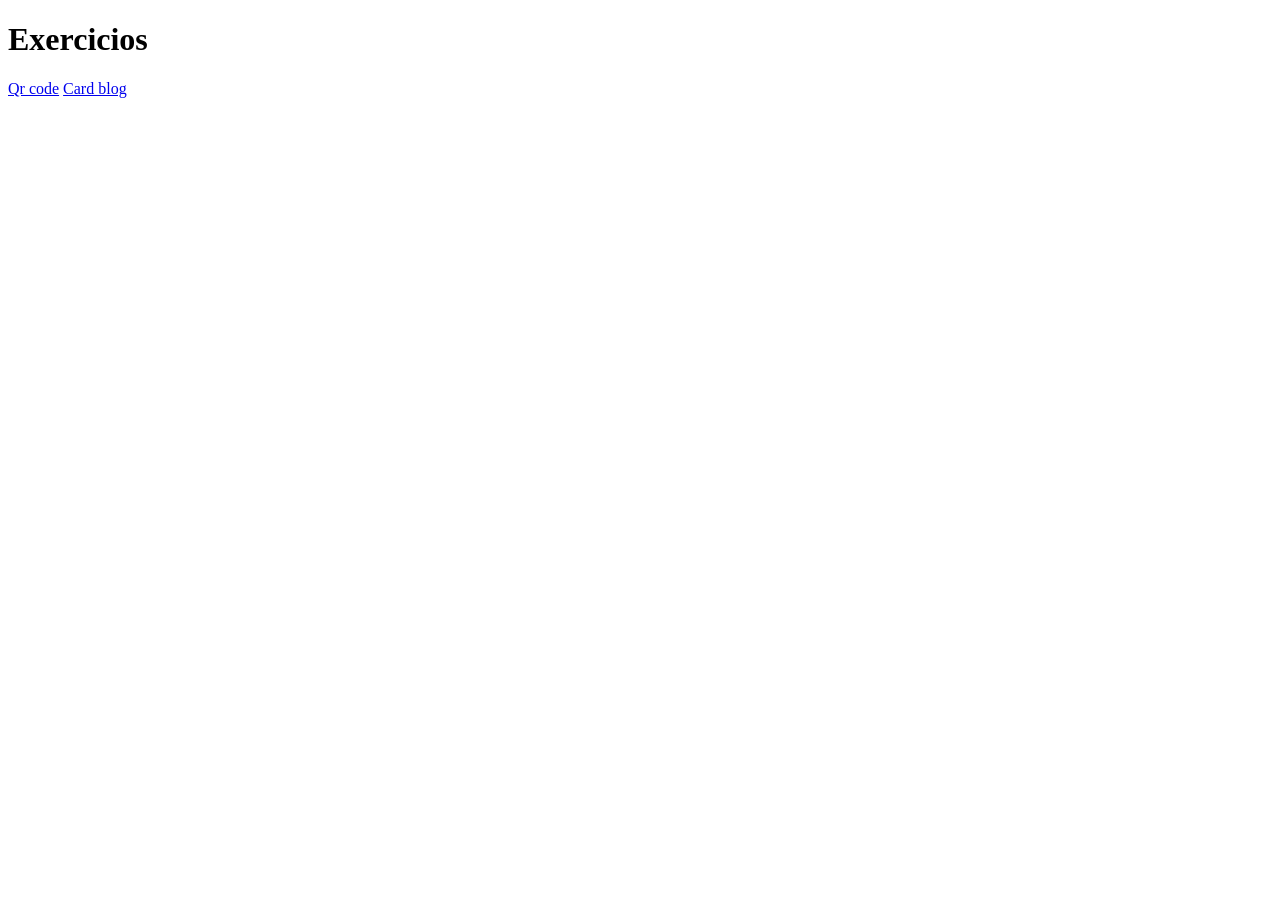
<file: index.html>
<!DOCTYPE html>
<html lang="en">
<head>
    <meta charset="UTF-8">
    <meta name="viewport" content="width=device-width, initial-scale=1.0">
    <title>Document</title>
</head>
<body>
    <h1>Exercicios</h1>
    <a href="projeto1/">Qr code</a>
    <a href="blog preview/">Card blog</a>
    
</body>
</html>
</file>
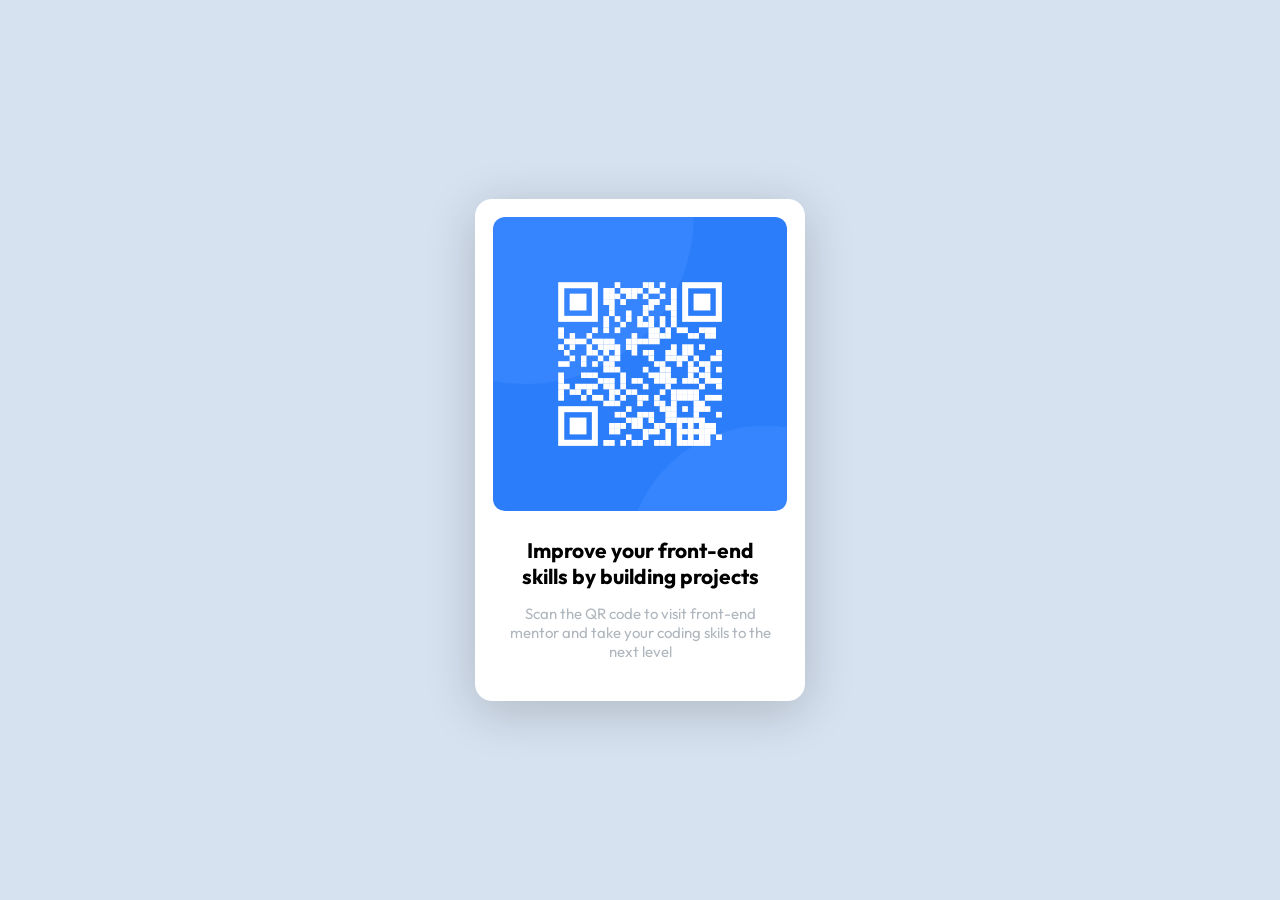
<file: projeto1/index.html>
<!DOCTYPE html>
<html lang="en">
<head>
    <meta charset="UTF-8">
    <meta name="viewport" content="width=device-width, initial-scale=1.0">
    <link rel="stylesheet" href="style.css">
    <title>Document</title>
</head>
<body>
    
    <div class="container">
        <div class="card">
            <img src="image-qr-code.png" alt="qrcode">
            <div class="text">
                <h1>Improve your front-end skills by building projects</h1>
                <p>Scan the QR code to visit front-end mentor and take your coding skils to the next level</p>
            </div>
    </div>
</body>
</html>
</file>
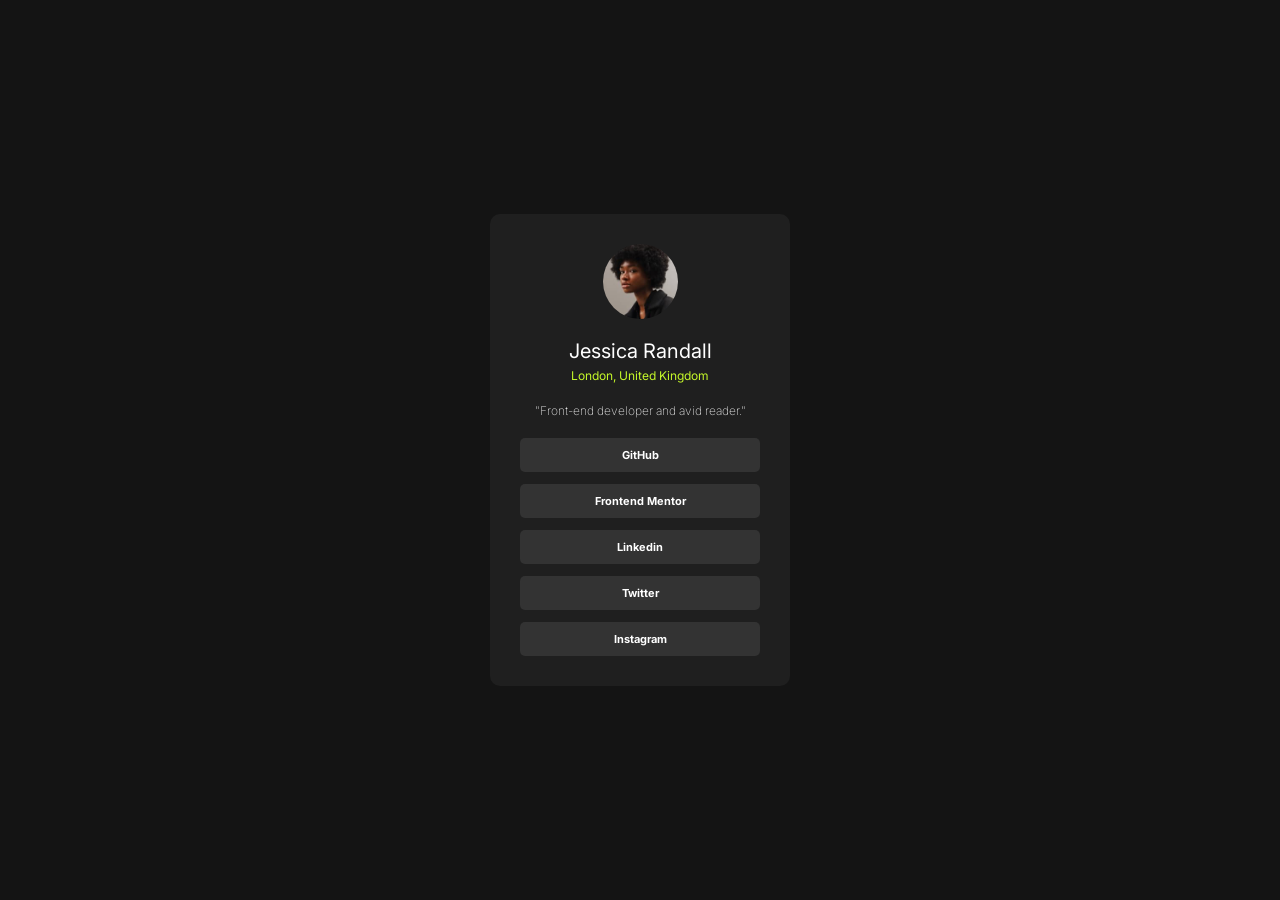
<file: Social links profile/index.html>
<!DOCTYPE html>
<html lang="en">
<head>
    <meta charset="UTF-8">
    <link rel="stylesheet" href="style.css">
    <link rel="preconnect" href="https://fonts.googleapis.com">
    <link rel="preconnect" href="https://fonts.gstatic.com" crossorigin>
    <link href="https://fonts.googleapis.com/css2?family=Inter:ital,opsz,wght@0,14..32,100..900;1,14..32,100..900&display=swap" rel="stylesheet">
    <meta name="viewport" content="width=device-width, initial-scale=1.0">
    <title>Social links profile</title>
</head>
<body>
    <div class="container">
        <img src="avatar-jessica.jpeg">
        <div class="user-info">
            <p class="name">Jessica Randall</p>
            <p class="location">London, United Kingdom</p>
        </div>
        
        <p class="description">"Front-end developer and avid reader."</p>
        <div class="links">
            <a href="#">GitHub</a>
            <a href="#">Frontend Mentor</a>
            <a href="#">Linkedin</a>
            <a href="#">Twitter</a>
            <a href="#">Instagram</a>
        </div>
    </div>
</body>
</html>
</file>
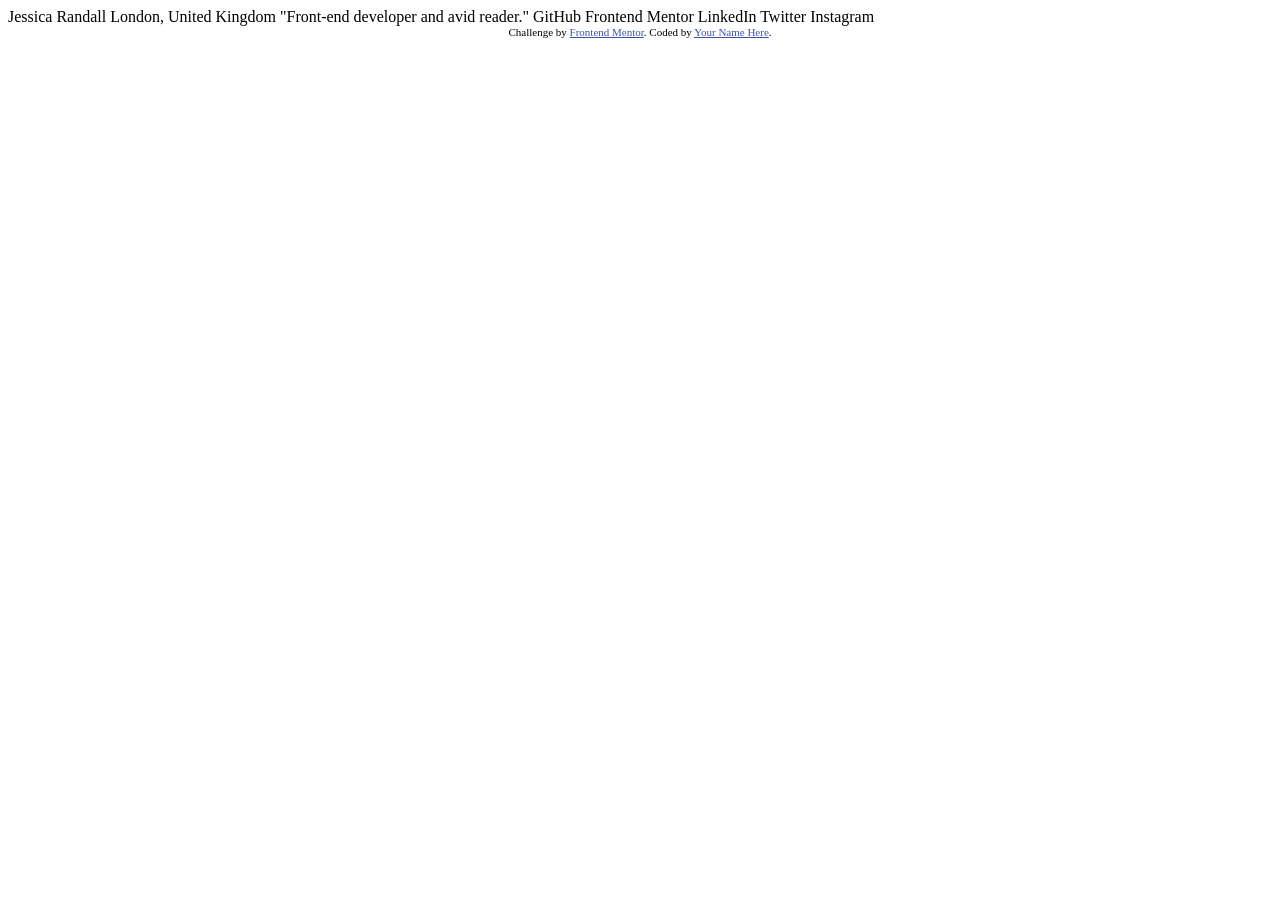
<file: Social links profile/social-links-profile-main/index.html>
<!DOCTYPE html>
<html lang="en">
<head>
  <meta charset="UTF-8">
  <meta name="viewport" content="width=device-width, initial-scale=1.0"> <!-- displays site properly based on user's device -->

  <link rel="icon" type="image/png" sizes="32x32" href="./assets/images/favicon-32x32.png">
  
  <title>Frontend Mentor | Social links profile</title>

  <!-- Feel free to remove these styles or customise in your own stylesheet 👍 -->
  <style>
    .attribution { font-size: 0.6875rem; text-align: center; }
    .attribution a { color: hsl(228, 45%, 44%); }
  </style>
</head>
<body>

  Jessica Randall
  London, United Kingdom
  "Front-end developer and avid reader."

  GitHub
  Frontend Mentor
  LinkedIn
  Twitter
  Instagram
  
  <footer class="attribution">
    Challenge by <a href="https://www.frontendmentor.io?ref=challenge">Frontend Mentor</a>. 
    Coded by <a href="#">Your Name Here</a>.
  </footer>
</body>
</html>
</file>
<file: projeto1/style.css>
@import url('https://fonts.googleapis.com/css2?family=Outfit:wght@100..900&display=swap');
*{
    margin: 0;
    box-sizing: border-box;
    padding: 0;    
}
body{
    min-height: 100vh;
    display: flex;
    justify-content: center;
    align-items: center;
    background-color: hsl(212, 45%, 89%);
    font-family:'Outfit', sans-serif;
    font-size: 15px;
}
.container{
    max-width: 360px;
}
.card{
    background-color: hsl(0, 0%, 100%);
    border-radius: 17px;
    padding: 18px;
    box-shadow: 0px 10px 50px  #0e0d0d31;
    text-align: center;
    margin: 0px 1em;
}
.card img{
    width: 100%;
    border-radius: 12px;
}
.text {
    padding: 22px 10px;
}
h1{
    font-size: 21px;
    padding-bottom: 15px;
}
p{
    color: rgb(175, 182, 189);
}
</file>
<file: Social links profile/style.css>
*{
    margin: 0;
    padding: 0;
    box-sizing: border-box;
}
body{
    height: 100vh;
    display: flex;
    justify-content: center;
    align-items: center;
    background-color:hsl(0, 0%, 8%) ;
    font-size: 14px;
    font-family: "Inter", sans-serif;
}
.container{
    display: flex;
    flex-direction: column;
    align-items: center;
    background-color: hsl(0, 0%, 12%);
    border-radius: 10px;
    padding: 30px;
    gap: 20px;
    width: 300px;
}
.name{
    color: white;
    font-size: 20px;
}
.location{
    color: hsl(75, 94%, 57%);
    font-size: 12px ;
}
.description{
    color: hsl(0, 0%, 100%);
    font-size: 12px ;
    font-weight: 170;
}
.user-info{
    display: flex;
    flex-direction: column;
    text-align: center;
    gap: 5px;
   
}


.links{
    display: flex;
    flex-direction: column;
    text-align: center;
    gap: 12px;
    width: 100%;
    
}
.links a{
    text-decoration: none;
    color: white;
    background-color: hsl(0, 0%, 20%);
    padding: 10px;
    border-radius: 5px;
    font-size: 11px ;
    font-weight: bold;
}
img{
    border-radius: 50%;
    width: 75px;
    height: 75px;
}
</file>
